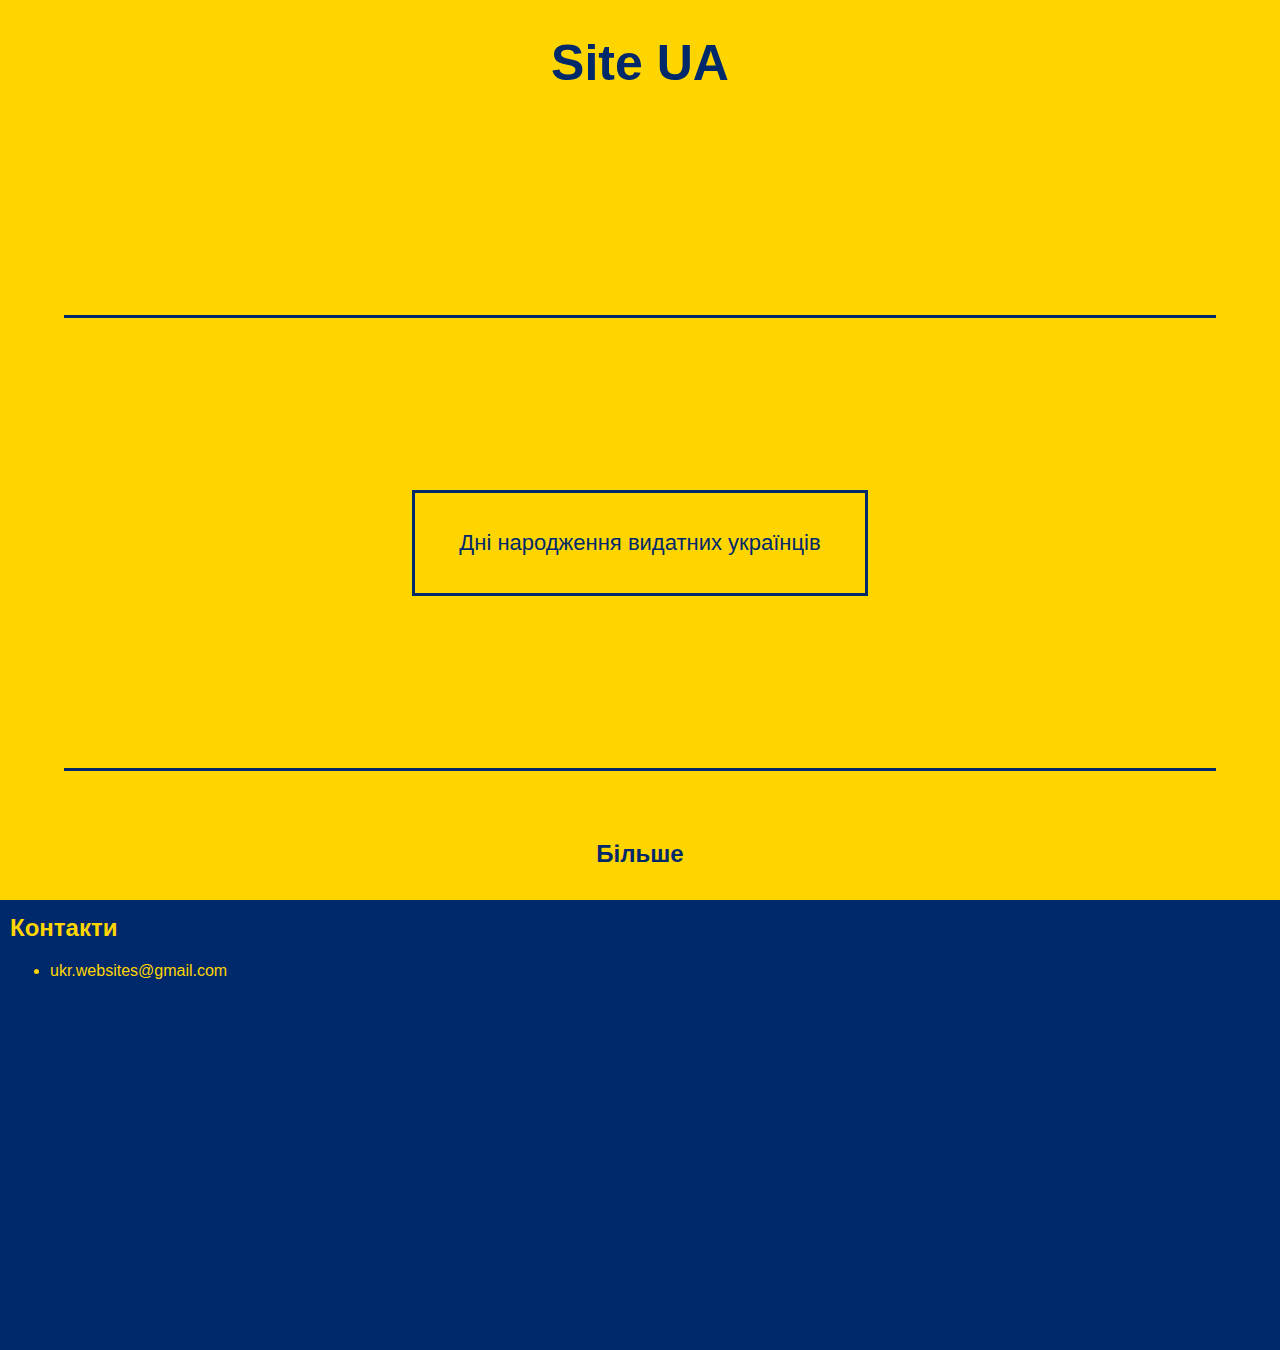
<file: index.html>
<!DOCTYPE html>
<html lang="en">

<head>
    <meta charset="UTF-8">
    <meta http-equiv="X-UA-Compatible" content="IE=edge">
    <meta name="viewport" content="width=device-width, initial-scale=1.0">
    <title>Site UA</title>

    <link rel="shortcut icon" href="./main/img/favicon.png" type="image/x-icon">
    <link rel="stylesheet" href="./main/css/pc.css">
    <link rel="stylesheet" href="./main/css/mobile.css">
</head>

<body>

    <h1 id="head-text">Site UA</h1>

    <main>
        <span onclick="openNav()" id="openbut">&#9776;</span>
        <a href="./dnvu/index.html" class="card">Дні народження видатних українців</a>
    </main>

    <footer id="footer">
        <a href="javascript:void(0)" id="closebtn" onclick="closeNav()">&times;</a>

        <a href="#footer" id="footer-link">
            <h2 id="footer-link-text">Більше</h2>
            <br>
            <h1 id="footer-arrow">&#709;</h1>
        </a>

        <div class="f-card">
            <h2>Контакти</h2>
            <ul>
                <li>ukr.websites@gmail.com</li>
            </ul>
        </div>
    </footer>


    <script src="./main/script.js"></script>
</body>

</html>
</file>
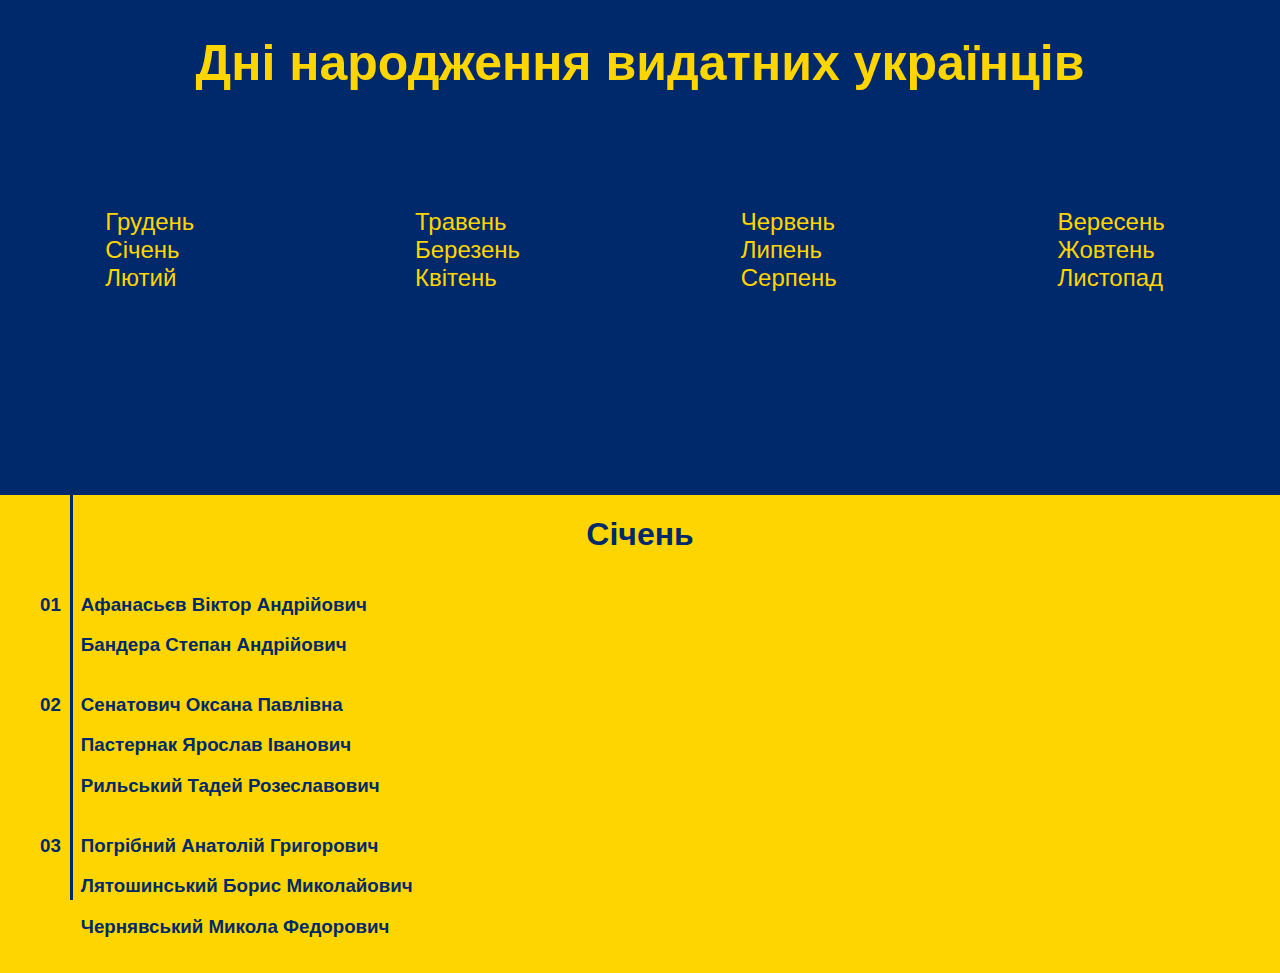
<file: dnvu/index.html>
<!DOCTYPE html>
<html lang="en">

<head>
    <meta charset="UTF-8">
    <meta http-equiv="X-UA-Compatible" content="IE=edge">
    <meta name="viewport" content="width=device-width, initial-scale=1.0">
    <title>Дні народження</title>

    <link rel="stylesheet" href="css/style.css">
    <link rel="stylesheet" href="css/pc.css">
    <link rel="stylesheet" href="css/mobile.css">
    <link rel="shortcut icon" href="img/favicon.png" type="image/x-icon">
</head>

<body>
    <nav id="nav">
        <h1 id="nav_text">Дні народження видатних українців</h1>
        <a href="javascript:void(0)" id="closebtn" onclick="closeNav()">&times;</a>
        <div class="links">
            <ul>
                <li><a href="#mon12" onclick="closeNav()">Грудень</a></li>
                <li><a href="#mon1" onclick="closeNav()">Січень</a></li>
                <li><a href="#mon2" onclick="closeNav()">Лютий</a></li>
            </ul>
            <ul>
                <li><a href="#mon5" onclick="closeNav()">Травень</li>
                <li><a href="#mon3" onclick="closeNav()">Березень</a></li>
                <li><a href="#mon4" onclick="closeNav()">Квітень</a></li>

            </ul>
            <ul>
                <li><a href="#mon6" onclick="closeNav()">Червень</a></li>
                <li><a href="#mon7" onclick="closeNav()">Липень</a></li>
                <li><a href="#mon8" onclick="closeNav()">Серпень</a></li>
            </ul>
            <ul>
                <li><a href="#mon9" onclick="closeNav()">Вересень</a></li>
                <li><a href="#mon10" onclick="closeNav()">Жовтень</a></li>
                <li><a href="#mon11" onclick="closeNav()">Листопад</a></li>
            </ul>
        </div>
    </nav>

    <main id="main">
        <span onclick="openNav()" id="openbut">&#9776;</span>
        <div class="vr"></div>
        <h1 class="main-text">Дні народження видатних українців</h1>
        <div class="mon" id="mon1">
            <h1 class="mon-text">Січень</h1>
            <ul>
                <li>
                    <h3 class="mon-num">01</h3>
                    <div class="per-cont">
                        <h3><a class="per-link" target="blank" href="https://uk.wikipedia.org/wiki/%D0%90%D1%84%D0%B0%D0%BD%D0%B0%D1%81%D1%8C%D1%94%D0%B2_%D0%92%D1%96%D0%BA%D1%82%D0%BE%D1%80_%D0%90%D0%BD%D0%B4%D1%80%D1%96%D0%B9%D0%BE%D0%B2%D0%B8%D1%87">
                                Афанасьєв Віктор Андрійович
                            </a></h3>
                        <h3><a class="per-link" target="blank" href="https://uk.wikipedia.org/wiki/%D0%91%D0%B0%D0%BD%D0%B4%D0%B5%D1%80%D0%B0_%D0%A1%D1%82%D0%B5%D0%BF%D0%B0%D0%BD_%D0%90%D0%BD%D0%B4%D1%80%D1%96%D0%B9%D0%BE%D0%B2%D0%B8%D1%87">
                                Бандера Степан Андрійович
                            </a></h3>
                    </div>
                </li>
                <li>
                    <h3 class="mon-num">02</h3>
                    <div class="per-cont">
                        <h3><a class="per-link" target="blank" href="https://uk.wikipedia.org/wiki/%D0%A1%D0%B5%D0%BD%D0%B0%D1%82%D0%BE%D0%B2%D0%B8%D1%87_%D0%9E%D0%BA%D1%81%D0%B0%D0%BD%D0%B0_%D0%9F%D0%B0%D0%B2%D0%BB%D1%96%D0%B2%D0%BD%D0%B0">
                                Сенатович Оксана Павлівна
                            </a></h3>
                        <h3><a class="per-link" target="blank" href="https://uk.wikipedia.org/wiki/%D0%9F%D0%B0%D1%81%D1%82%D0%B5%D1%80%D0%BD%D0%B0%D0%BA_%D0%AF%D1%80%D0%BE%D1%81%D0%BB%D0%B0%D0%B2_%D0%86%D0%B2%D0%B0%D0%BD%D0%BE%D0%B2%D0%B8%D1%87">
                                Пастернак Ярослав Іванович
                            </a></h3>
                        <h3><a class="per-link" target="blank" href="https://uk.wikipedia.org/wiki/%D0%A0%D0%B8%D0%BB%D1%8C%D1%81%D1%8C%D0%BA%D0%B8%D0%B9_%D0%A2%D0%B0%D0%B4%D0%B5%D0%B9_%D0%A0%D0%BE%D0%B7%D0%B5%D1%81%D0%BB%D0%B0%D0%B2%D0%BE%D0%B2%D0%B8%D1%87">
                                Рильський Тадей Розеславович
                            </a></h3>
                    </div>


                </li>
                <li>
                    <h3 class="mon-num">03</h3>
                    <div class="per-cont">
                        <h3><a class="per-link" target="blank" href="https://uk.wikipedia.org/wiki/%D0%9F%D0%BE%D0%B3%D1%80%D1%96%D0%B1%D0%BD%D0%B8%D0%B9_%D0%90%D0%BD%D0%B0%D1%82%D0%BE%D0%BB%D1%96%D0%B9_%D0%93%D1%80%D0%B8%D0%B3%D0%BE%D1%80%D0%BE%D0%B2%D0%B8%D1%87">
                                Погрібний Анатолій Григорович
                            </a></h3>
                        <h3><a class="per-link" target="blank" href="https://uk.wikipedia.org/wiki/%D0%9B%D1%8F%D1%82%D0%BE%D1%88%D0%B8%D0%BD%D1%81%D1%8C%D0%BA%D0%B8%D0%B9_%D0%91%D0%BE%D1%80%D0%B8%D1%81_%D0%9C%D0%B8%D0%BA%D0%BE%D0%BB%D0%B0%D0%B9%D0%BE%D0%B2%D0%B8%D1%87">
                                Лятошинський Борис Миколайович
                            </a></h3>
                        <h3><a class="per-link" target="blank" href="https://uk.wikipedia.org/wiki/%D0%A7%D0%B5%D1%80%D0%BD%D1%8F%D0%B2%D1%81%D1%8C%D0%BA%D0%B8%D0%B9_%D0%9C%D0%B8%D0%BA%D0%BE%D0%BB%D0%B0_%D0%A4%D0%B5%D0%B4%D0%BE%D1%80%D0%BE%D0%B2%D0%B8%D1%87">
                                Чернявський Микола Федорович
                            </a></h3>
                    </div>
                </li>
            </ul>
        </div>
    </main>

    <footer>

    </footer>

    <script src="mobile_nav.js"></script>
</body>

</html>
</file>
<file: main/css/pc.css>
@media screen and (min-width: 1050px) {
     :root {
        --blue-color: #00296b;
        --yellow-color: #ffd500;
    }
    html {
        scroll-behavior: smooth;
    }
    body {
        background-color: var(--yellow-color);
        font-family: sans-serif;
        padding: 0;
        margin: 0;
        background-color: var(--yellow-color);
    }
    main {
        position: absolute;
        top: 35%;
        height: 50%;
        width: 90%;
        margin-left: 5%;
        border-top: 3px var(--blue-color) solid;
        border-bottom: 3px var(--blue-color) solid;
        display: flex;
        flex-direction: row;
        justify-content: space-around;
        align-items: center;
    }
    footer {
        position: absolute;
        top: 100%;
        width: 100%;
        height: 50%;
        background-color: var(--blue-color);
    }
    #head-text {
        text-align: center;
        color: var(--blue-color);
        font-size: 50px;
    }
    #footer-link {
        text-decoration: none;
        cursor: default;
    }
    #footer-link-text {
        color: var(--blue-color);
        text-align: center;
        margin-top: -60px;
        text-decoration: none;
        cursor: pointer;
    }
    #footer-arrow {
        color: var(--blue-color);
        text-align: center;
        margin-top: -40px;
        text-decoration: none;
        cursor: pointer;
        opacity: 0;
        transition: all 0.25s ease-out;
        font-size: 24px;
    }
    #footer-link-text:hover~h1 {
        opacity: 100;
        transition: all 0.25s ease-out;
    }
    .f-card {
        margin: 10px;
    }
    .f-card ul {
        color: var(--yellow-color);
    }
    .f-card h2 {
        color: var(--yellow-color);
    }
    .card {
        border: 3px var(--blue-color) solid;
        background-color: var(--yellow-color);
        height: 100px;
        width: 450px;
        color: var(--blue-color);
        display: flex;
        flex-direction: column;
        justify-content: center;
        align-items: center;
        text-decoration: none;
        font-size: 22px;
        text-align: center;
        transition: width 0.1s ease-in-out;
    }
    .card:hover {
        width: 500px;
        transition: width 0.25s ease-in-out;
    }
    #openbut {
        display: none;
    }
    #closebtn {
        display: none;
    }
}
</file>
<file: main/css/mobile.css>
@media screen and (max-width: 1050px) {
     :root {
        --blue-color: #00296b;
        --yellow-color: #ffd500;
    }
    body {
        background-color: var(--yellow-color);
        font-family: sans-serif;
        padding: 0;
        margin: 0;
        background-color: var(--yellow-color);
        user-select: none;
    }
    #head-text {
        text-align: center;
        color: var(--blue-color);
        font-size: 50px;
    }
    footer {
        width: 100vw;
        height: 100vh;
        background-color: var(--blue-color);
        position: fixed;
        margin-left: -100vw;
        top: 0;
        transition: margin-left 0.25s ease-in-out;
    }
    #footer-close-btn {
        color: var(--yellow-color);
    }
    .f-card {
        margin: 10px;
        color: var(--yellow-color);
        user-select: text;
    }
    #openbut {
        font-size: 30px;
        color: var(--blue-color);
        position: fixed;
        right: 5px;
        top: 0;
    }
    #closebtn {
        position: absolute;
        top: 0;
        right: 5px;
        font-size: 36px;
        text-decoration: none;
        color: var(--yellow-color);
    }
    #footer-link {
        display: none;
    }
    main {
        width: 100%;
        height: 150px;
        display: flex;
        flex-direction: row;
        justify-content: space-around;
        align-items: center;
    }
    .card {
        border: 3px var(--blue-color) solid;
        display: flex;
        flex-direction: row;
        justify-content: center;
        text-align: center;
        align-items: center;
        color: var(--blue-color);
        text-decoration: none;
        height: 100px;
        width: calc(100vw - 20px);
        font-size: x-large;
    }
}
</file>
<file: dnvu/css/style.css>
html {
    scroll-behavior: smooth;
}

body {
    background-color: var(--yellow-color);
    font-family: sans-serif;
    padding: 0;
    margin: 0;
}

:root {
    --blue-color: #00296b;
    --yellow-color: #ffd500;
}
</file>
<file: dnvu/css/pc.css>
@media screen and (min-width: 1050px) {
     :root {
        --blue-color: #00296b;
        --yellow-color: #ffd500;
    }
    /*Navigation*/
    nav {
        width: 100%;
        height: 55%;
        position: absolute;
        top: 0;
        left: 0;
        background-color: var(--blue-color);
    }
    nav h1 {
        color: var(--yellow-color);
        font-size: 50px;
        text-align: center;
    }
    .links {
        width: 100%;
        display: flex;
        margin-top: 100px;
        flex-direction: row;
        justify-content: space-around;
    }
    nav ul {
        list-style: none;
        margin-left: -50px;
    }
    nav ul li {
        color: var(--yellow-color);
        font-size: x-large;
    }
    nav ul li a {
        text-decoration: none;
        display: inline-block;
        position: relative;
        color: var(--yellow-color);
    }
    nav ul li a:after {
        content: '';
        position: absolute;
        width: 100%;
        transform: scaleX(0);
        height: 2px;
        bottom: 0;
        left: 0;
        background-color: var(--yellow-color);
        transform-origin: bottom right;
        transition: transform 0.25s ease-out;
    }
    nav ul li a:hover:after {
        transform: scaleX(1);
        transform-origin: bottom left;
    }
    /*Main*/
    main {
        position: absolute;
        top: 55%;
        width: 100%;
    }
    .mon h1 {
        text-align: center;
        color: var(--blue-color)
    }
    .mon ul li {
        list-style: none;
        color: var(--blue-color);
        display: flex;
        flex-direction: row;
    }
    .mon ul li h3 {
        margin-right: 20px;
    }
    .vr {
        position: fixed;
        height: 100%;
        top: 0;
        width: 3px;
        left: 70px;
        position: fixed;
        background-color: var(--blue-color);
        border: 0;
    }
    .per-link {
        text-decoration: none;
        color: var(--blue-color);
    }
    .per-link:hover {
        text-decoration: underline;
    }
    #closebtn {
        display: none;
    }
    #openbut {
        display: none;
    }
    .main-text {
        display: none;
    }
}
</file>
<file: dnvu/css/mobile.css>
@media screen and (max-width: 1050px) {
     :root {
        --blue-color: #00296b;
        --yellow-color: #ffd500;
    }
    body {
        background-color: var(--yellow-color);
        overflow-x: hidden;
        padding: 0;
        margin: 0;
        user-select: none;
    }
    a {
        text-decoration: none;
    }
    nav {
        height: 100vh;
        width: 0;
        position: fixed;
        z-index: 1;
        top: 0;
        left: 0;
        background-color: var(--blue-color);
        overflow-x: hidden;
        transition: 0.5s;
        padding-top: 60px;
    }
    nav h1 {
        color: var(--yellow-color);
        text-align: center;
        margin: 10px;
    }
    .links ul {
        display: flex;
        flex-direction: column;
        list-style: none;
        transition: 0.3s;
    }
    .links ul li {
        text-align: left;
        font-size: 22px;
    }
    nav a {
        color: var(--yellow-color);
    }
    #closebtn {
        position: absolute;
        top: 0;
        right: 5px;
        font-size: 36px;
        text-decoration: none;
    }
    #openbut {
        font-size: 30px;
        color: var(--blue-color);
        position: fixed;
        right: 15px;
        top: 0;
    }
    .links {
        display: flex;
        justify-content: left;
        flex-direction: column;
        align-items: left;
    }
    /*Main*/
    main {
        transition: margin-left .5s;
        padding: 5px;
        color: var(--blue-color);
    }
    main ul {
        list-style: none;
        position: relative;
        left: 15px;
        padding: 0;
    }
    .main-text {
        text-align: center;
    }
    main a {
        color: var(--blue-color);
    }
    .mon-text {
        font-size: 25px;
    }
    main li {
        display: flex;
        flex-direction: row;
    }
    .mon-num {
        position: relative;
        left: -15px;
    }
}
</file>
